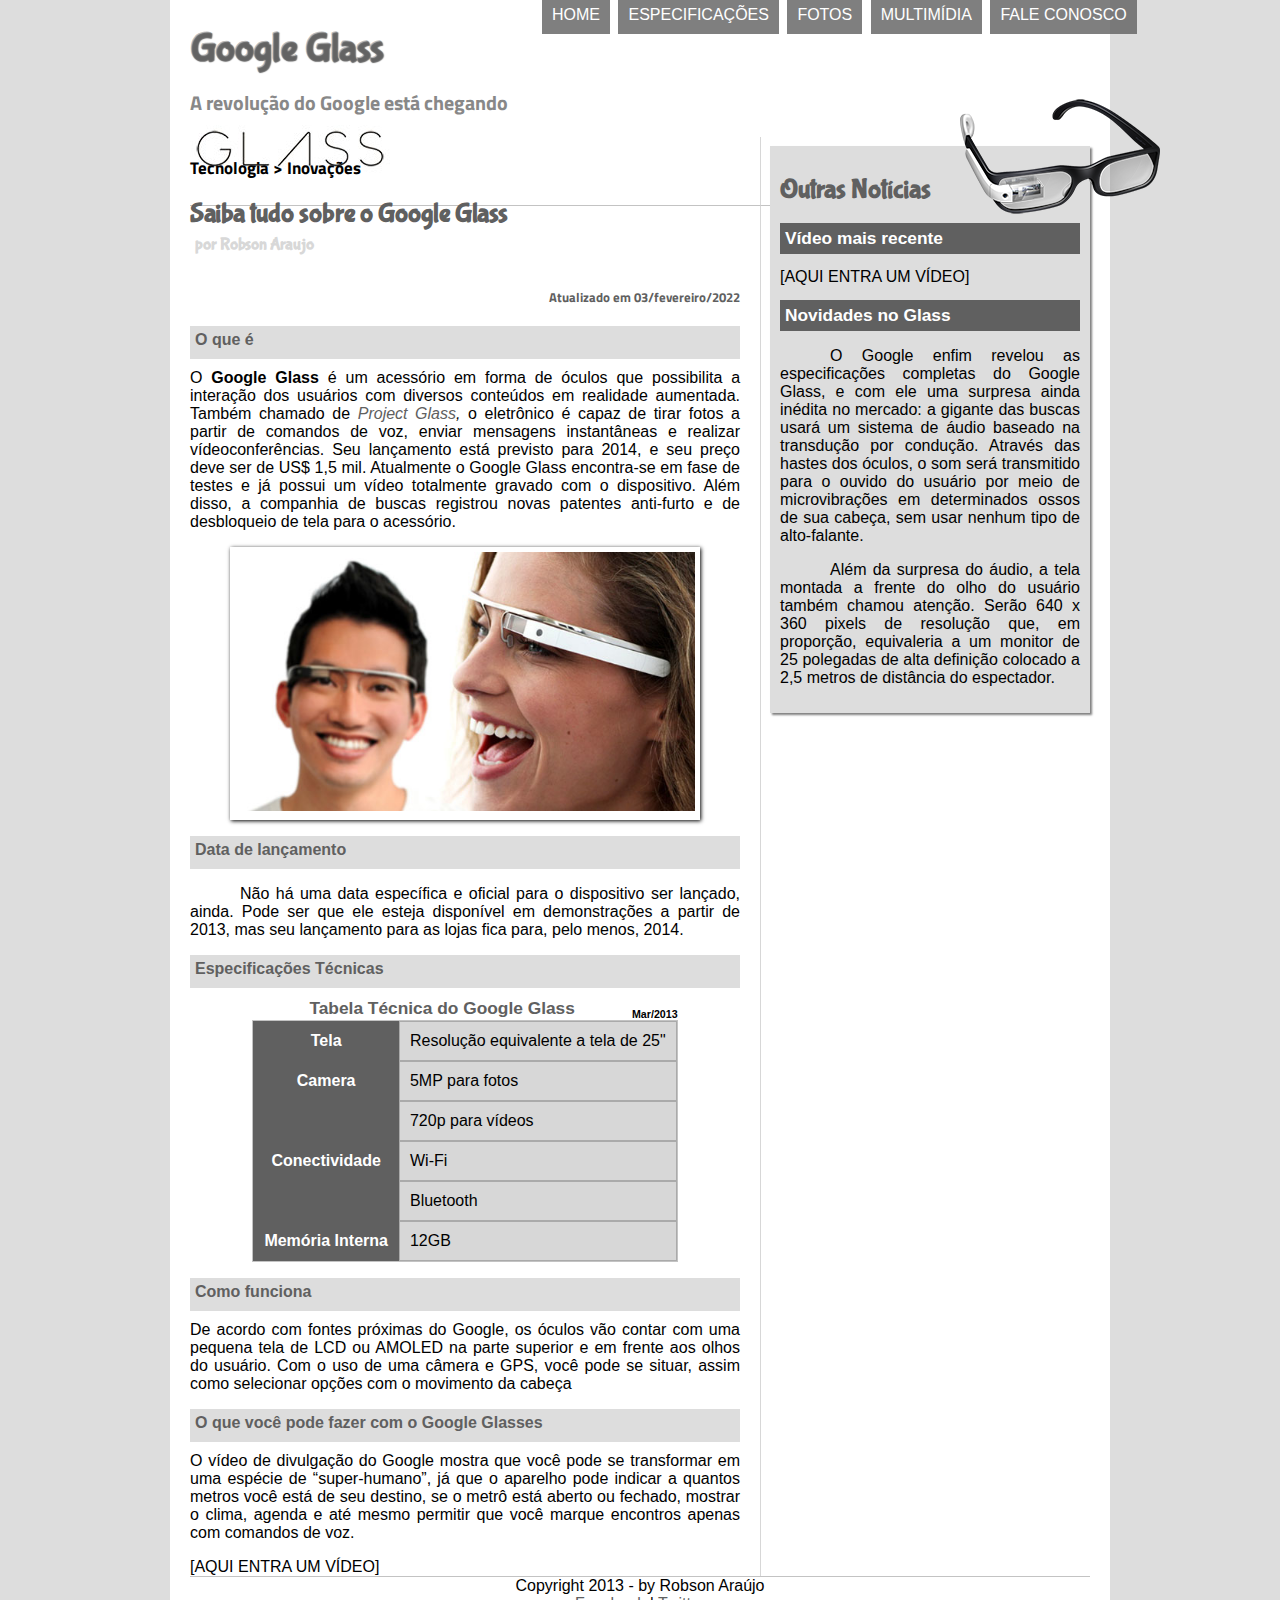
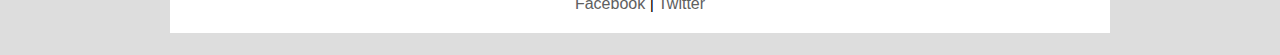
<file: index.html>
<!DOCTYPE html>
<html lang="pt-br">
<head>
    <meta charset="UTF-8">
    <meta http-equiv="X-UA-Compatible" content="IE=edge">
    <meta name="viewport" content="width=device-width, initial-scale=1.0">
    <title>Tudo sobre google gless</title>
    <link rel="stylesheet" href="estilo/style.css">
    <script lang="javscript" src="_javascript/funcoes.js"></script>
</head>
<body>
 <main id="interface" >  
    <header id="cabecalho" >
        <hgroup>
            <h1>Google Glass</h1>
            <h2>A revolução do Google está chegando</h2>
        </hgroup>
           <img id="icone"  src="_imagens/glass-oculos-preto-peq.png" alt="oculo pequeno gogle gless">
        <nav id="menu" >
            <h1>Menu Principal</h1>
            <ul type="disc" >
                 <li onmouseover="mudafoto('_imagens/home.png')" onmouseout="mudafoto('_imagens/glass-oculos-preto-peq.png')"><a href="index.html" target="blank" >Home</a></li>
                 <li onmouseover="mudafoto('_imagens/especificacoes.png')" onmouseout="mudafoto('_imagens/glass-oculos-preto-peq.png')"><a href="spcs.html" target="blank" >Especificações</a></li>
                 <li onmouseover="mudafoto('_imagens/Fotos.png')" onmouseout="mudafoto('_imagens/glass-oculos-preto-peq.png')" ><a href="fotos.html" target="blank" >Fotos</a></li>
                 <li onmouseover="mudafoto('_imagens/multimidia.png')" onmouseout= "mudafoto('_imagens/glass-oculos-preto-peq.png')" ><a href="multimidia.html" target="bank" >Multimídia</a></li>
                 <li onmouseover="mudafoto('_imagens/contato.png')" onmouseout="mudafoto('_imagens/glass-oculos-preto-peq.png')" ><a href="fale-conosco.html" target="blank" >Fale conosco</a></li>
            </ul>
        </nav>
    </header>
         <section id="corpo" >
                <article id="noticia-principal" >
                    <header id="cabecalho-artigo" >
                    <hgroup>
                        <h3>Tecnologia > Inovações</h3>
                        <h1>Saiba tudo sobre o Google Glass</h1>
                        <h2>por Robson Araujo</h2>
                        <h3 class="direita" ><span>Atualizado em 03/fevereiro/2022</span></h3>
                    </hgroup>
                    </header>
                    <p>
                        <h2>O que é</h2>
                        O <strong>Google Glass</strong> é um acessório em forma de óculos que possibilita a interação dos usuários com diversos conteúdos em realidade aumentada. Também chamado de <em><a href="https://google.com/glass/start/ " target="_blank" >Project Glass</a>,</em> o eletrônico é capaz de tirar fotos a partir de comandos de voz, enviar mensagens instantâneas e realizar vídeoconferências. Seu lançamento está previsto para 2014, e seu preço deve ser de US$ 1,5 mil. Atualmente o Google Glass encontra-se em fase de testes e já possui um vídeo totalmente gravado com o dispositivo. Além disso, a companhia de buscas registrou novas patentes anti-furto e de desbloqueio de tela para o acessório.
                    </p>
                    
                               <figure class="foto-legenda" ><img src="_imagens/glass-quadro-homem-mulher.jpg" alt="glass-quadro-homem-mulher">
                    <figcaption >
                        <h1>Google Glass</h1>
                        <p>A revolução do Google está chegando</p>
                    </figcaption>
                              </figure>
                    
                    <h2>Data de lançamento</h2>
                    <p>Não há uma data específica e oficial para o dispositivo ser lançado, ainda. Pode ser que ele esteja disponível em demonstrações a partir de 2013, mas seu lançamento para as lojas fica para, pelo menos, 2014.</p>
                    
                    <h2>Especificações Técnicas</h2>
                        <table id="tabelaspec" >
                        <caption>Tabela Técnica do Google Glass <span>Mar/2013</span></caption>
                        <tr><td class="ce" >Tela</td><td class="cd" >Resolução equivalente a tela de 25"</td></tr>
                        <tr><td rowspan="2" class="ce" >Camera</td><td class="cd" >5MP para fotos </td></tr>
                        <tr><td class="cd" >720p para vídeos</td></tr>
                        <tr><td rowspan="2" class="ce" >Conectividade</td><td class="cd" >Wi-Fi</td></tr>
                        <tr><td class="cd" >Bluetooth</td></tr>
                        <tr><td class="ce" >Memória Interna</td> <td class="cd" >12GB</td></tr>
                        </table>
                    
                    <p>
                        <h2>Como funciona</h2>
                        De acordo com fontes próximas do Google, os óculos vão contar com uma pequena tela de LCD ou AMOLED na parte superior e em frente aos olhos do usuário. Com o uso de uma câmera e GPS, você pode se situar, assim como selecionar opções com o movimento da cabeça
                    </p>
                    
                    <p>
                        <h2>O que você pode fazer com o Google Glasses</h2>
                        O vídeo de divulgação do Google mostra que você pode se transformar em uma espécie de “super-<wbr>humano</wbr>”, já que o aparelho pode indicar a quantos metros você está de seu destino, se o metrô está aberto ou fechado, mostrar o clima, agenda e até mesmo permitir que você marque encontros apenas com comandos de voz.
                    </p>
                    
                    [AQUI ENTRA UM VÍDEO]
                </article>
            </section>
            
            <aside id="lateral" >
                <h1>Outras Notícias</h1>
                <h2>Vídeo mais recente</h2>
                
                [AQUI ENTRA UM VÍDEO]
                
                <h2>Novidades no Glass</h2>
                <p>O Google enfim revelou as especificações completas do Google Glass, e com ele uma surpresa ainda inédita no mercado: a gigante das buscas usará um sistema de áudio baseado na transdução por condução. Através das hastes dos óculos, o som será transmitido para o ouvido do usuário por meio de microvibrações em determinados ossos de sua cabeça, sem usar nenhum tipo de alto-falante.</p>
                
                <p>Além da surpresa do áudio, a tela montada a frente do olho do usuário também chamou atenção. Serão 640 x 360 pixels de resolução que, em proporção, equivaleria a um monitor de 25 polegadas de alta definição colocado a 2,5 metros de distância do espectador.</p>
            </aside>

            <footer id="rodape">
                Copyright 2013 - by Robson Araújo <br>
                <a href="#" target="blank" >Facebook</a> | <a href="#" target="blank"  >Twitter</a>
            </footer>
    </main>
</body>
</html>
</file>
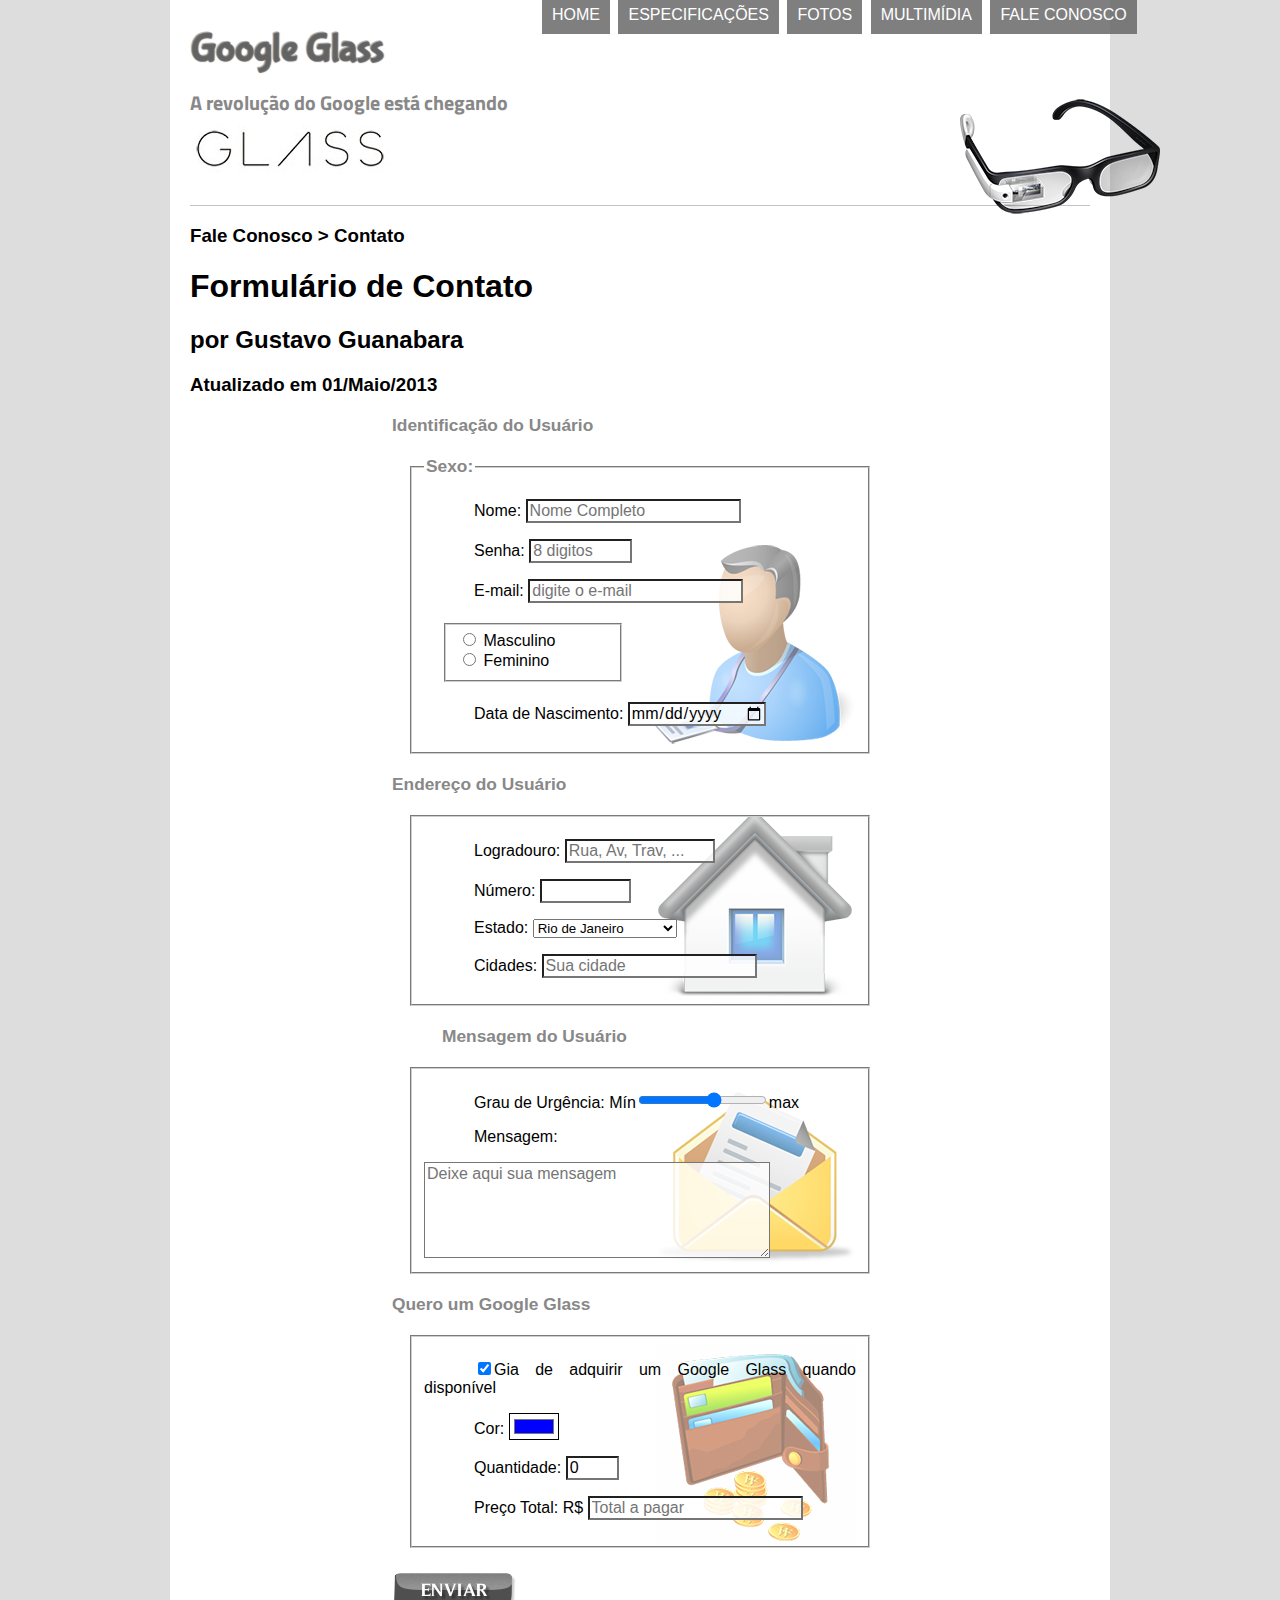
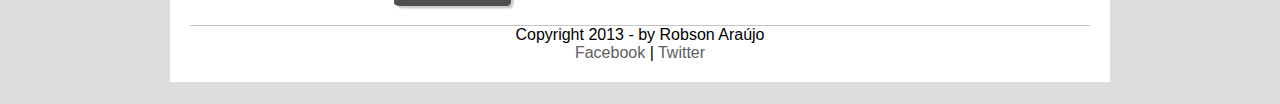
<file: fale-conosco.html>
<!DOCTYPE html>
<html lang="pt-br">
<head>
    <meta charset="UTF-8">
    <meta http-equiv="X-UA-Compatible" content="IE=edge">
    <meta name="viewport" content="width=device-width, initial-scale=1.0">
    <title>Tudo sobre google gless</title>
    <link rel="stylesheet" href="estilo/style.css">
    <link rel="stylesheet" href="_css/form.css">
    <script lang="javscript" src="_javascript/funcoes.js"></script>
    <script>
        function calc_total() {
            var qtd = parseInt(document.getElementById('cQtd').value);
            tot = cQud * 1500;
            document.getElementById('cTot').value = tot;
        }
    </script>
</head>
<body>
 <main id="interface" >  
    <header id="cabecalho" >
        <hgroup>
            <h1>Google Glass</h1>
            <h2>A revolução do Google está chegando</h2>
        </hgroup>
           <img id="icone"  src="_imagens/glass-oculos-preto-peq.png" alt="oculo pequeno gogle gless">
        <nav id="menu" >
            <h1>Menu Principal</h1>
            <ul type="disc" >
                 <li onmouseover="mudafoto('_imagens/home.png')" onmouseout="mudafoto('_imagens/glass-oculos-preto-peq.png')"><a href="index.html" target="blank" >Home</a></li>
                 <li onmouseover="mudafoto('_imagens/especificacoes.png')" onmouseout="mudafoto('_imagens/glass-oculos-preto-peq.png')"><a href="spcs.html" target="blank" >Especificações</a></li>
                 <li onmouseover="mudafoto('_imagens/Fotos.png')" onmouseout="mudafoto('_imagens/glass-oculos-preto-peq.png')" ><a href="fotos.html" target="blank" >Fotos</a></li>
                 <li onmouseover="mudafoto('_imagens/multimidia.png')"><a href="multimidia.html" target="bank" >Multimídia</a></li>
                 <li onmouseover="mudafoto('_imagens/contato.png')"><a href="fale-conosco.html" target="blank" >Fale conosco</a></li>
            </ul>
        </nav>
    </header>
    
    <section>
        <article>
            
                <header>
                        <hgroup>
                            <h3>Fale Conosco > Contato</h3>
                            <h1>Formulário de Contato</h1>
                            <h2>por Gustavo Guanabara</h2>
                            <h3>Atualizado em 01/Maio/2013</h3>
                        </hgroup>
                </header>
            <form method="post" id="fContato" action="mailto: contato@robsonandredoss@gmai.com" oninput="calc_total();" >
                
                <legend >Identificação do Usuário</legend>
                    <fieldset id="usuario" >
                        <p><label for="cNome">Nome:</label> <input type="text" nome="tNome" id="cNome" size="20" maxlength="30" placeholder="Nome Completo" > </p>
                        <p><label for="cSenha">Senha:</label> <input type="password" name="tSnha" size="8" id="cSenha" maxlength="8" placeholder="8 digitos" > </p>
                        <p><label for="cMail">E-mail:</label> <input type="email" name="tMail" id="cMail" size="20" maxlength="30" placeholder="digite o e-mail" > </p>
                        <legend>Sexo:</legend>
                            <fieldset id="sexo" >
                               <input type="radio" name="tSexo" id="cMasc"  >  <label for="cMasc">Masculino</label><br>
                               <input type="radio" name="tSexo" id="cFem" >  <label for="cFem">Feminino</label>
                            </fieldset>
                        <p>Data de Nascimento: <input type="date" name="tNasc" id="cNasc" > </p>
                    </fieldset>
                
                <legend>Endereço do Usuário</legend>
                    <fieldset id="endereco" >
                        <p><label for="cRua">Logradouro:</label> <input type="text" name="tRua" id="cRua" size="13" maxlength="80" placeholder="Rua, Av, Trav, ..."  > </p>
                        <p><label for="cNum">Número:</label> <input type="number" name="tNum" id="cNum" min="0" max="99999" > </p>
                        <p><label for="cEst"> Estado:</label>
                            <select name="tEst" id="cEst" >
                                <optgroup label="Região Sudeste" >
                                    <option value="RJ" >Rio de Janeiro</option>
                                    <option value="SP" >São Paulo</option>
                                    <option value="MG">Minas Gerais</option>
                                </optgroup>
                                <optgroup label="Região Sul" >
                                    <option value="PR">parána</option>
                                    <option value="SC">Santa Catarina</option>
                                    <option value="RS">Rio grande do Sul</option>
                                </optgroup>
                            </select></p>
                            <p><label for="cCid">Cidades:</label>
                            <input type="text" name="tCid" id="cCid" maxlength="40" size="20" placeholder="Sua cidade
                            " list="Cidades" ></p>
                            <datalist id="Cidades" >
                                <option value="Rio de janeiro"></option>
                                <option value="Nova Iguaçu"></option>
                                <option value="Niterói"></option>
                                <option value="Belford Roxo"></option>
                            </datalist>
                            
                    </fieldset>
                
                <legend><p>Mensagem do Usuário</p></legend>
                    <fieldset id="mensagem" >
                        <p><label for="cUrg">Grau de Urgência:</label>
                       Mín<input type="range" name="tUrg" id="tUrg" min="0" max="10" step="2" >max</p>
                        <p><label for="cMsg">Mensagem:</label></p>
                        <textarea name="tMsg" id="tMsg" cols="35" rows="5" placeholder="Deixe aqui sua mensagem" ></textarea>
                    </fieldset>
                
                    <legend>Quero um Google Glass</legend>
                    <fieldset id="pedido" >
                        <p><input type="checkbox" name="tPed" id="cPed" checked ><label for="cPed">Gia de adquirir um Google Glass quando disponível</label></p>
                        <p><label for="cCor">Cor:</label>
                        <input type="color" name="tPed" id="cCor" value="#0000FF"></p>
                        <p><label for="cQtd">Quantidade:</label>
                        <input type="number" name="tQtd" id="cQtd" min="0" max="5" value="0"></p>
                        <p><label for="cTot">Preço Total: R$</label>
                        <input type="text" name="tTot" id="cTot" placeholder="Total a pagar" readonly></p>
                    </fieldset>

                    
                    <input type="image" src="_imagens/botao-enviar.png">
            </form>
            </article>
        </section>

            <footer id="rodape">
        Copyright 2013 - by Robson Araújo <br>
        <a href="#" target="blank" >Facebook</a> | <a href="#" target="blank"  >Twitter</a>
    </footer>
</main>
</body>
</html>
</file>
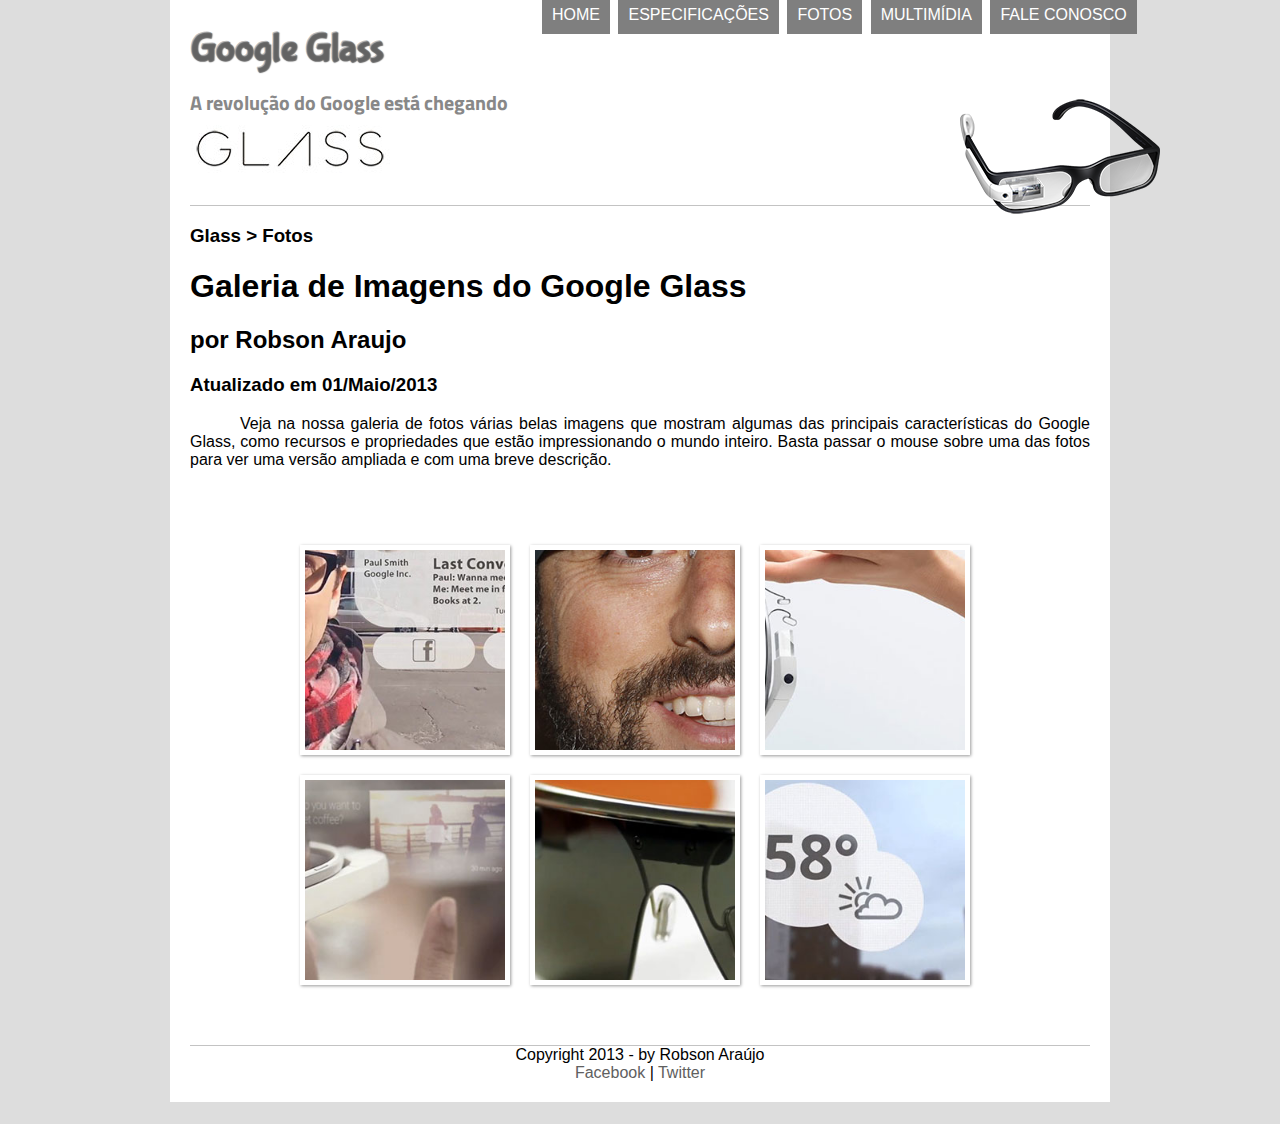
<file: fotos.html>
<!DOCTYPE html>
<html lang="pt-br">
<head>
    <meta charset="UTF-8">
    <meta http-equiv="X-UA-Compatible" content="IE=edge">
    <meta name="viewport" content="width=device-width, initial-scale=1.0">
    <title>Tudo sobre google gless</title>
    <link rel="stylesheet" href="estilo/style.css">
    <link rel="stylesheet" href="_css/fotos.css">
    <script lang="javscript" src="_javascript/funcoes.js"></script>
</head>
<body>
 <main id="interface" >  
    <header id="cabecalho" >
        <hgroup>
            <h1>Google Glass</h1>
            <h2>A revolução do Google está chegando</h2>
        </hgroup>
           <img id="icone"  src="_imagens/glass-oculos-preto-peq.png" alt="oculo pequeno gogle gless">
        <nav id="menu" >
            <h1>Menu Principal</h1>
            <ul type="disc" >
                 <li onmouseover="mudafoto('_imagens/home.png')" onmouseout="mudafoto('_imagens/glass-oculos-preto-peq.png')"><a href="index.html" target="blank" >Home</a></li>
                 <li onmouseover="mudafoto('_imagens/fotos.png')" onmouseout="mudafoto('_imagens/glass-oculos-preto-peq.png')"><a href="spcs.html" target="blank" >Especificações</a></li>
                 <li onmouseover="mudafoto('_imagens/Fotos.png')" ><a href="fotos.html" target="blank" >Fotos</a></li>
                 <li onmouseover="mudafoto('_imagens/fotos.png')" onmouseout= "mudafoto('_imagens/glass-oculos-preto-peq.png')" ><a href="fotos.html" target="bank" >Multimídia</a></li>
                 <li onmouseover="mudafoto('_imagens/contato.png')" onmouseout="mudafoto('_imagens/glass-oculos-preto-peq.png')" ><a href="fotos.html" target="blank" >Fale conosco</a></li>
            </ul>
        </nav>
    </header>
    

<h3>Glass > Fotos</h3>
<h1>Galeria de Imagens do Google Glass</h1>
<h2>por Robson Araujo</h2>
<h3 id="direito" >Atualizado em 01/Maio/2013</h3>

<p>Veja na nossa galeria de fotos várias belas imagens que mostram algumas das principais características do Google Glass, como recursos e propriedades que estão impressionando o mundo inteiro. Basta passar o mouse sobre uma das fotos para ver uma versão ampliada e com uma breve descrição.</p>
<ul id="album-fotos" >
    
    <li id="foto01" ><span>Agenda e lembretes</span></li>
    <li id="foto02" ><span>Sergey Brin usando o Glass</span></li>
    <li id="foto03" ><span>Leve e compacto</span></li>
    <li id="foto04" ><span>Sensação de uma tela de 50"</span></li>
    <li id="foto05" ><span>Vários tipos de lente</span></li>
    <li id="foto06" ><span>Informações importantes</span></li>
</ul>

   <footer id="rodape">
    Copyright 2013 - by Robson Araújo <br>
    <a href="#" target="blank" >Facebook</a> | <a href="#" target="blank"  >Twitter</a>
   </footer>
    </main>
  </body>
</html>
</file>
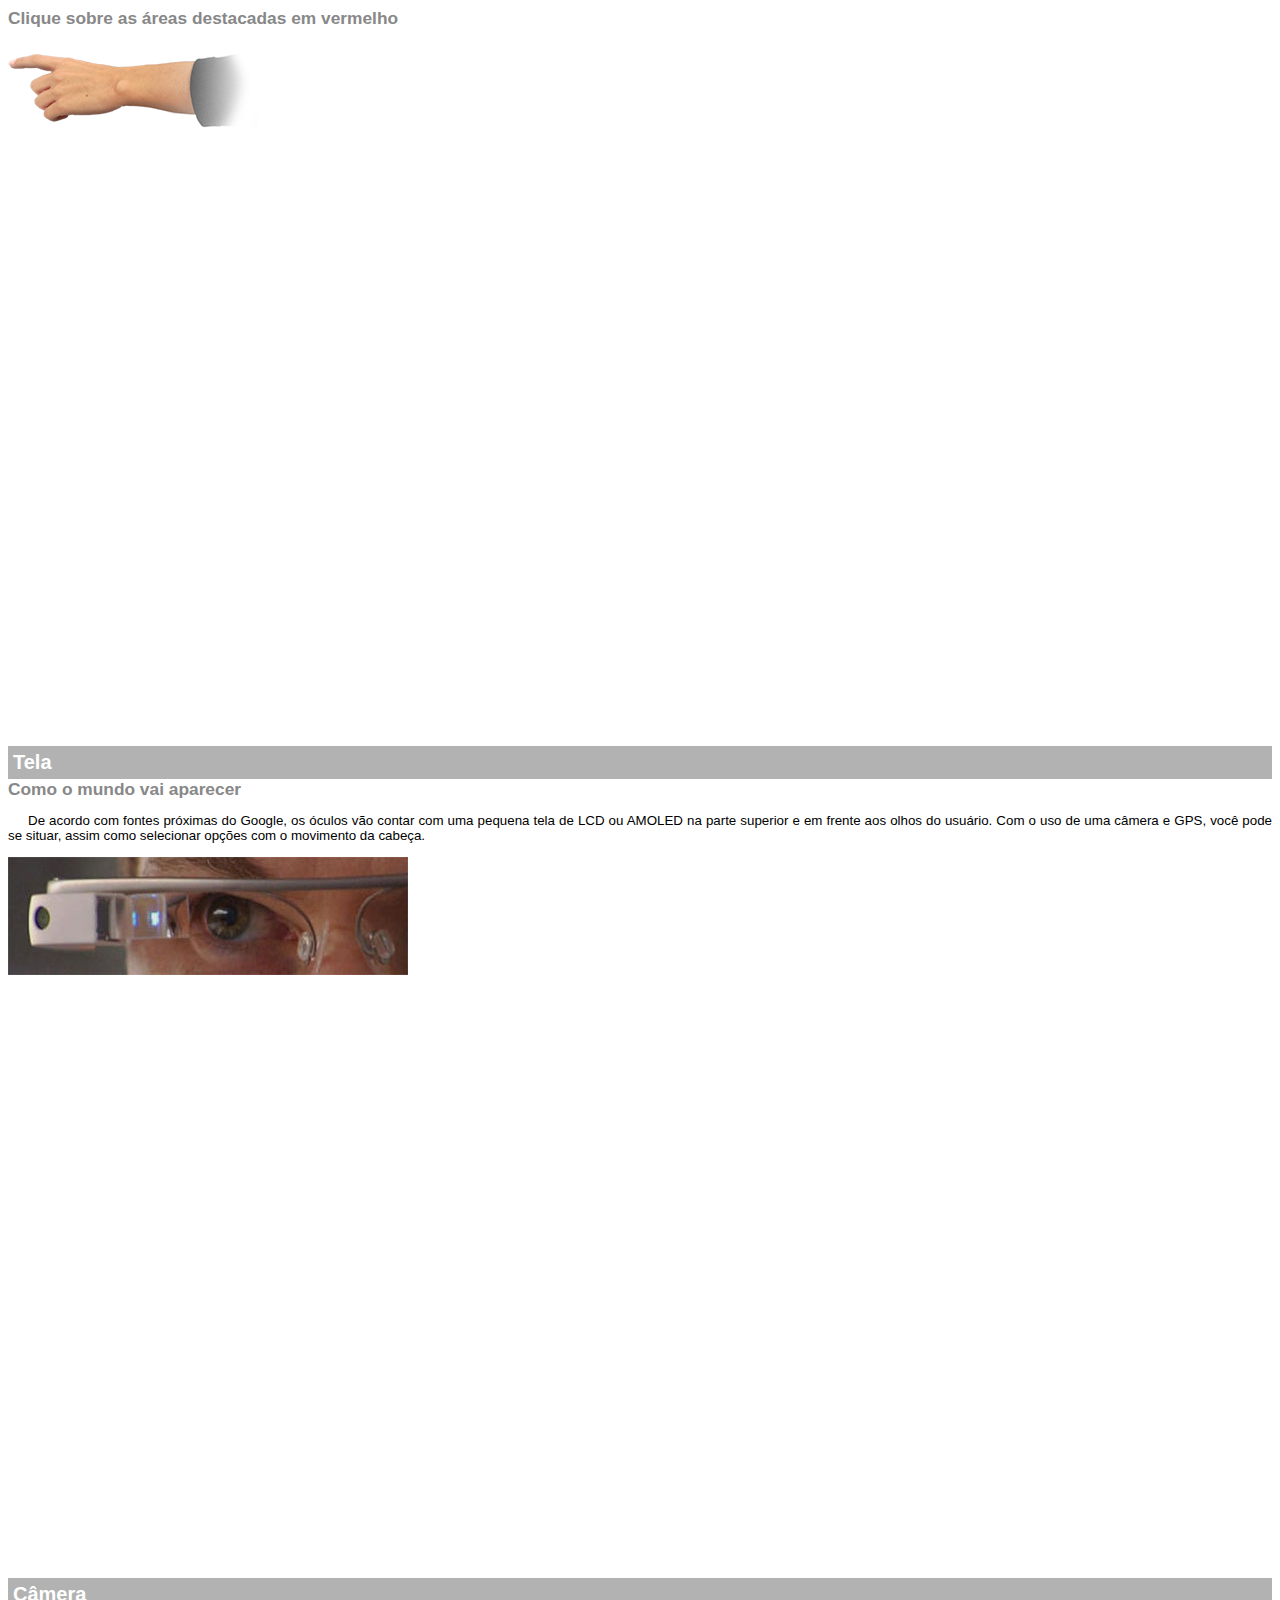
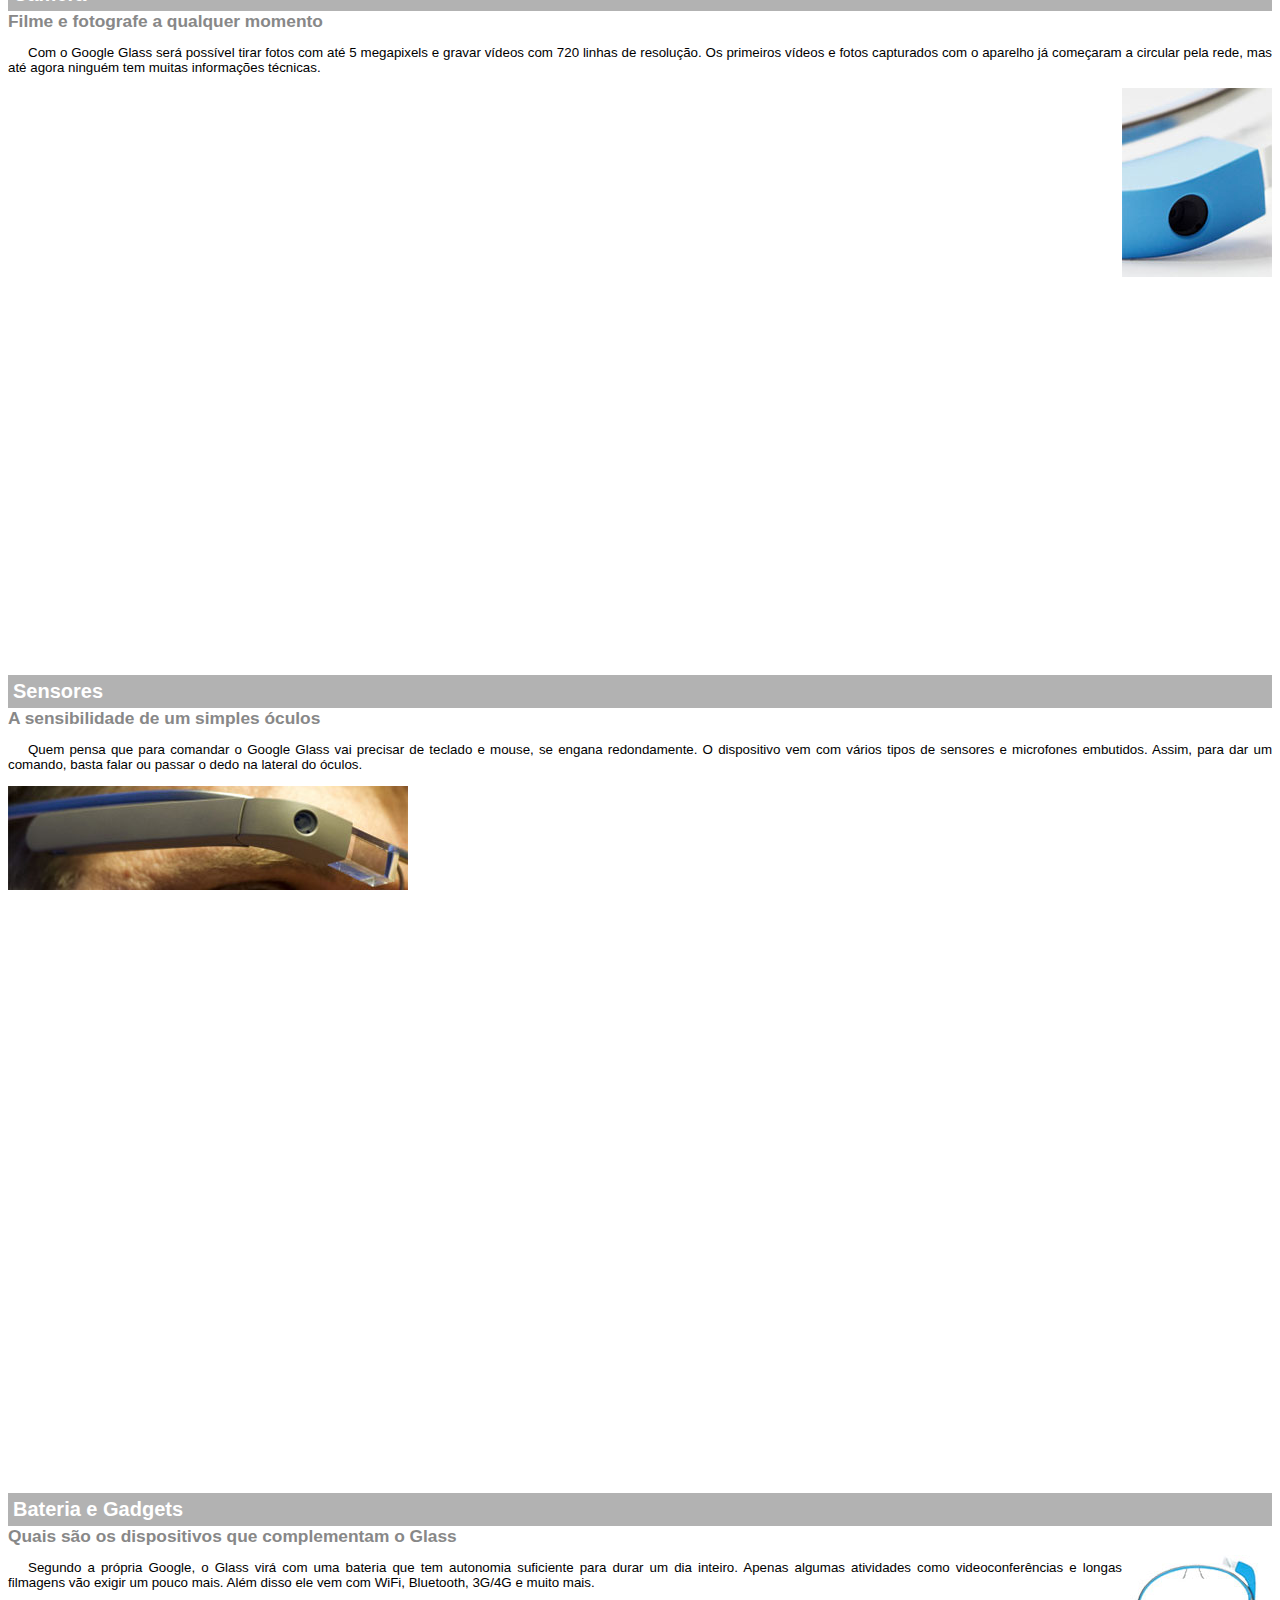
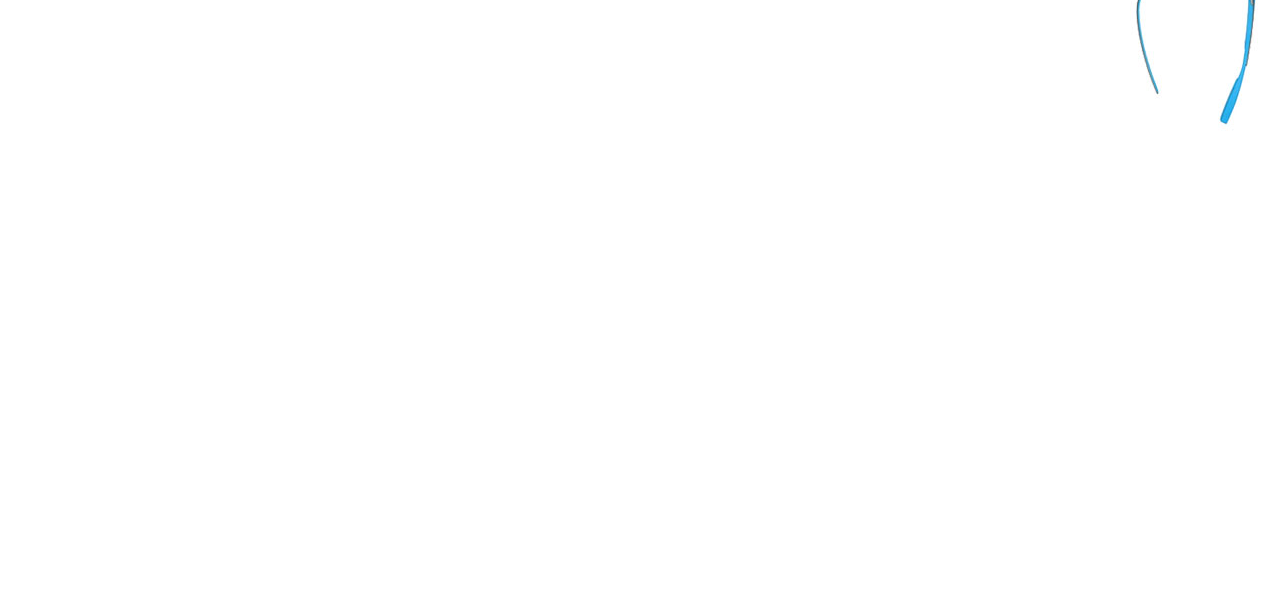
<file: google-glass.html>
<!DOCTYPE html>
<html lang="en">
<head>
    <meta charset="UTF-8">
    <meta http-equiv="X-UA-Compatible" content="IE=edge">
    <meta name="viewport" content="width=device-width, initial-scale=1.0">
    <title>Document</title>
    <style>
        body{
            font-size: 10pt;
            font-family: Arial, Helvetica, sans-serif;
        }

        p{
            text-align: justify;
            text-indent: 20px;
        }
        article h1{
            font-size:  15pt;
            color: #ffffff;
            background-color: rgba(0,0, 0,.3);
            padding: 5px;
            margin: 0px;
        }
        article h2{
            font-size: 13pt;
            color: #888888;
            margin: 0px;
        }
        article {
            margin-bottom: 600px;
        }
        img.img-dir{
            display: block;
            float: right;

        }
    </style>
</head>
<body>

    <article id="topo" >
        <header>
            <h2>Clique sobre as áreas destacadas em vermelho</h2>
        </header>
        <img src="_imagens/mao.png" alt="Mao apontando para esquerda">
       
    </article>
    
    <article id="tela" >
        <article>
            <h1>Tela</h1>
            <h2>Como o mundo vai aparecer</h2>
        <p>De acordo com fontes próximas do Google, os óculos vão contar com uma pequena tela de LCD ou AMOLED na parte superior e em frente aos olhos do usuário. Com o uso de uma câmera e GPS, você pode se situar, assim como selecionar opções com o movimento da cabeça.</p>
       <img src="_imagens/det-tela.jpg" alt="Tela do Google Glass">
    </article>
    
    <article id="camera" >
        <article>
            <h1>Câmera</h1>
            <h2>Filme e fotografe a qualquer momento</h2>
        <p>Com o Google Glass será possível tirar fotos com até 5 megapixels e gravar vídeos com 720 linhas de resolução. Os primeiros vídeos e fotos capturados com o aparelho já começaram a circular pela rede, mas até agora ninguém tem muitas informações técnicas.</p>
        <img src="_imagens/det-camera.jpg" class="img-dir" alt="Camera do Google Glass">
    </article>
    
    <article id="sensores" >
        <header>
            <h1>Sensores</h1>
            <h2>A sensibilidade de um simples óculos</h2>
        </header>
        <p>Quem pensa que para comandar o Google Glass vai precisar de teclado e mouse, se engana redondamente. O dispositivo vem com vários tipos de sensores e microfones embutidos. Assim, para dar um comando, basta falar ou passar o dedo na lateral do óculos.</p>
  
        <img src="_imagens/det-touch.jpg" alt="Sensore do gloogle Glass">
    </article>
    
    <article id="gadgets" >
        <header>
            <h1>Bateria e Gadgets</h1>
            <h2>Quais são os dispositivos que complementam o Glass</h2>
        </header>
       <img src="_imagens/det-bateria.jpg" class="img-dir" alt="Bateria do Google glass">
        <p>Segundo a própria Google, o Glass virá com uma bateria que tem autonomia suficiente para durar um dia inteiro. Apenas algumas atividades como videoconferências e longas filmagens vão exigir um pouco mais. Além disso ele vem com WiFi, Bluetooth, 3G/4G e muito mais.</p>
    </article>
</body>
</html>
</file>
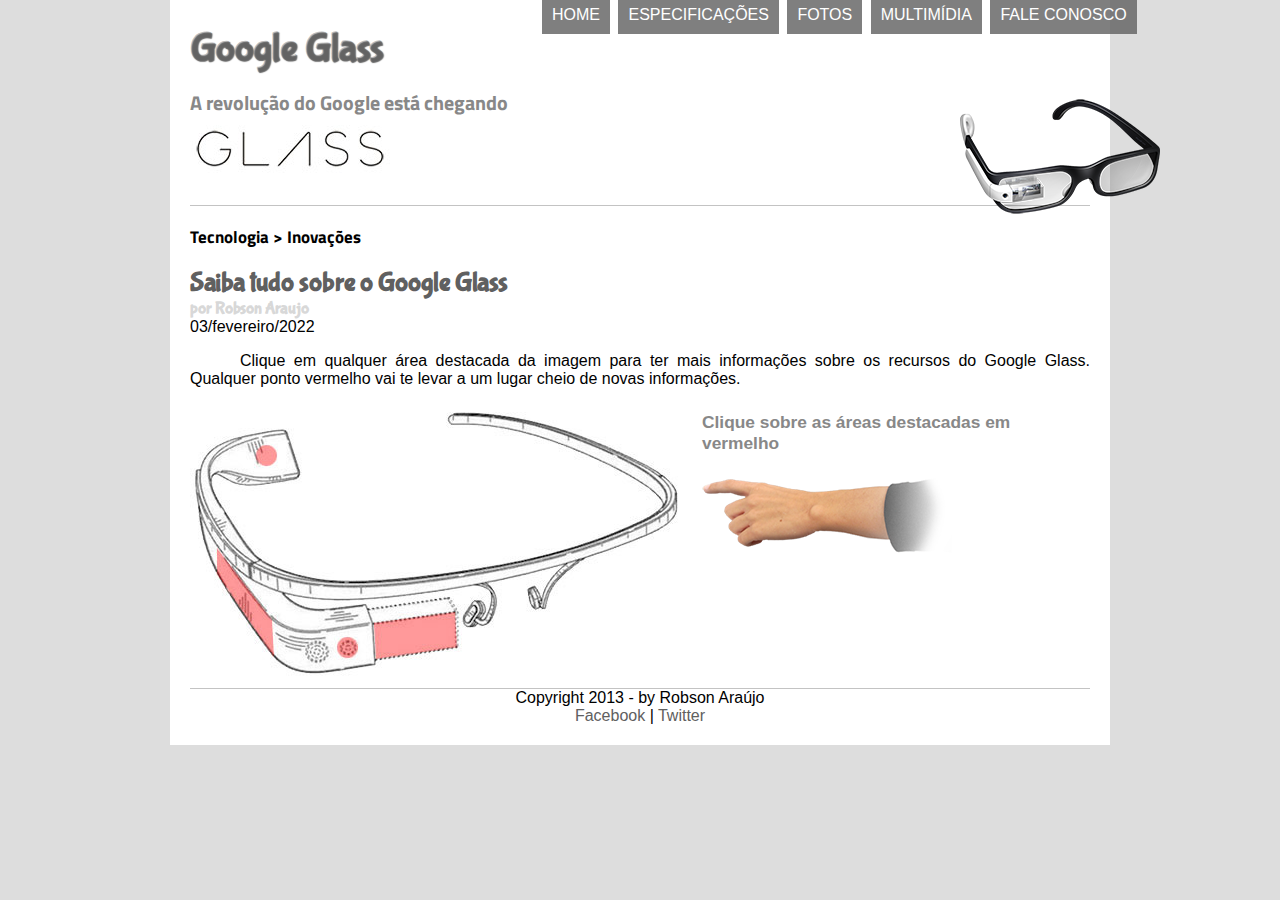
<file: spcs.html>
<!DOCTYPE html>
<html lang="pt-br">
<head>
    <meta charset="UTF-8">
    <meta http-equiv="X-UA-Compatible" content="IE=edge">
    <meta name="viewport" content="width=device-width, initial-scale=1.0">
    <title>Tudo sobre google gless</title>
    <link rel="stylesheet" href="estilo/style.css">
    <link rel="stylesheet" href="_css/specs.css">
    <script lang="javscript" src="_javascript/funcoes.js"></script>
</head>
<body>
 <main id="interface" >  
    <header id="cabecalho" >
        <hgroup>
            <h1>Google Glass</h1>
            <h2>A revolução do Google está chegando</h2>
        </hgroup>
           <img id="icone"  src="_imagens/glass-oculos-preto-peq.png" alt="oculo pequeno gogle gless">
        <nav id="menu" >
            <h1>Menu Principal</h1>
            <ul type="disc" >
                 <li onmouseover="mudafoto('_imagens/home.png')" onmouseout="mudafoto('_imagens/glass-oculos-preto-peq.png')"><a href="index.html" target="blank" >Home</a></li>
                 <li onmouseover="mudafoto('_imagens/especificacoes.png')"><a href="spcs.html" target="blank" >Especificações</a></li>
                 <li onmouseover="mudafoto('_imagens/Fotos.png')" onmouseout="mudafoto('_imagens/glass-oculos-preto-peq.png')" ><a href="fotos.html" target="blank" >Fotos</a></li>
                 <li onmouseover="mudafoto('_imagens/multimidia.png')" onmouseout= "mudafoto('_imagens/glass-oculos-preto-peq.png')" ><a href="multimidia.html" target="bank" >Multimídia</a></li>
                 <li onmouseover="mudafoto('_imagens/contato.png')" onmouseout="mudafoto('_imagens/glass-oculos-preto-peq.png')" ><a href="fale-conosco.html" target="blank" >Fale conosco</a></li>
            </ul>
        </nav>
    </header>

<section id="corpo-full" >
    <header id="cabecalho-artigo" >
    <hgroup>
        <h3>Tecnologia > Inovações</h3>
        <h1>Saiba tudo sobre o Google Glass</h1>
        <h2>por Robson Araujo</h2>
        03/fevereiro/2022</span></h3>
    </hgroup>
</header>
    
    <article>
        <p>Clique em qualquer área destacada da imagem para ter mais informações sobre os recursos do Google Glass. Qualquer ponto vermelho vai te levar a um lugar cheio de novas informações.</p>
        
       <section id="conteudo" >
          <img src="_imagens/glass-esquema-marcado.jpg" usemap="#meumap" alt="">
          <map name="meumap">
              <area shape="rect" coords="178,200,269,266" href="google-glass.html#tela" target="janela" lt="">
              <area shape="circle" coords="158,245,11" href="google-glass.html#camera" target="janela" alt="">
              <area shape="circle" coords="77,50,11" href="google-glass.html#gadgets" target="janela" alt="">
              <area shape="poly" coords="26,144,81,215,81,251,26,166" href="google-glass.html#sensores" target="janela" alt="">
          </map>
          <iframe src="google-glass.html" name="janela" id="frame-spec"></iframe>
         
     </section>
    </article>
</section>

<footer id="rodape">
    Copyright 2013 - by Robson Araújo <br>
    <a href="#" target="blank" >Facebook</a> | <a href="#" target="blank"  >Twitter</a>
</footer>
</main>
</body>
</html>
</file>
<file: estilo/style.css>
@charset "utf-8";
@import url('https://fonts.googleapis.com/css2?family=Titillium+Web&display=swap');
@import url('https://fonts.googleapis.com/css2?family=Bubblegum+Sans&family=Titillium+Web&display=swap');
}


*{
    margin: 0px;
    border: 0px;
    box-sizing: border-box;
   
}




/*Formatação de imagens com legenda*/


body{
    font-family: Arial, Helvetica, sans-serif;
    background-color: #dddddd;
    color:  rgba(0, 0, 0, 1);
}

p{
    text-align: justify;
    text-indent: 50px;
}

a {
  color: #606060;
  text-decoration: none;
}

a:hover {
    text-decoration: underline;
    color: #000000;
}

figure.foto-legenda{
    position: relative;
    border: 5px solid white;
    box-shadow: 1px 1px 4px black;
}



figure.foto-legenda figcaption{
    opacity: 0%;
    position: absolute;
    top: 0px;
    background-color:rgba(0,0,0, 0.4);
    color: white;
    width: 100%;
    height: 100%;
    padding: 10px;
    box-sizing: border-box;
    transition: opacity 1s;
}

figure.foto-legenda:hover figcaption{
    opacity: 1;
}

figure.foto-legenda img{
    width: 100%;
    height: 100%;
}

/*Formatação do menu*/

nav#menu ul {
    list-style: none;
    text-transform: uppercase;
    position: absolute;
    top: -22px;
    left: 500px;

}

nav#menu {
    display: block;
}

nav#menu h1 {
    opacity: 0;
}

nav#menu li {
    display: inline-block;
    background-color: #606060ce;
    padding: 10px;
    margin: 2px;
}

nav#menu  li a {
    text-decoration: none;
    color: #ffffff;
}

nav#menu li a:hover {
  color:  #cececeec;
  text-decoration: underline;
}

section#corpo{
    display: block;
    width: 550px;
    float: left;
   border-right: 1px solid  #cececece;
   margin-top: -69px;
    padding-right:  20px;
    
}

article#noticia-principal h2 {
    font-size: 12pt;
    color: #606060;
    background-color: #dddddd;
    padding: 5px 5px 10px;
    margin: 10px 0px 10px 0px;

}

header#cabecalho-artigo h1 {
    font-family:'Bubblegum Sans', cursive;
    font-size: 20pt;
    color: #606060;
    margin-bottom: 0px;
    margin-top: 0px;
    
          
}

.direita {
    text-align: right;
}

header#cabecalho-artigo h2 {
    font-size: 13pt;
    color: #cececece;
    font-family: 'Bubblegum Sans', cursive;
    background-color: #ffffff;
    padding: 0,8px;
    margin: 0px;

    

}

header#cabecalho-artigo h3 {
    color: #000000;
    font-family: 'Titillium Web', sans-serif; sans-serif; 
    font-size: 13pt;

}



table#tabelaspec{
    border: 1px solid #60606060;
    border-spacing: 0px;
    margin-left: auto;
    margin-right: auto;

}

.direita span {
    font-size: 10pt;
    color: #606060;
    font-family: 'Titillium Web', sans-serif; sans-serif;
    font-weight: bold;
    
}


table#tabelaspec td.ce{
    color: #ffffff;
    background-color: #606060;
    vertical-align: top;
    font-weight: bold;

}


table#tabelaspec caption {
    color: #606060;
    font-size: 13pt;
    font-weight: bold;
}


table#tabelaspec caption span{
    display: block;
    float: right;
    color: #000000;
    font-size: 08pt;
    margin-top: 10px;
}


table#tabelaspec td.cd{
    background-color: #cececece;
    text-align: left;
    margin: 5px 0px 0px 0px;

}

table#tabelaspec td {
    border: 1px solid #60606060;
    padding: 10px;
    text-align: center;
    vertical-align: middle;
}

aside#lateral {
    display: block;
    width: 300px;
    float: right ;
    padding: 10px;
    margin-top: -60px;
    background-color: #dddddd;
    box-shadow: 2px 2px 2px rgba(0,0, 0,.5);
}

aside#lateral h1 {
    font-family: 'Bubblegum Sans', cursive; 
    font-size: 20pt;
    color: #606060;

}

aside#lateral h2 {
    background-color: #606060;
    font-size: 13pt;
    color: #ffffff;
    padding: 5px;

}

main#interface{
   background-color: white;
   width: 900px;
   padding: 20px;
   margin: auto;
   margin-top: -30px;
   text-align: justify;
}

header#cabecalho {
    border-bottom: 1px solid #60606060;
    height: 180px;
    background: url(../_imagens/glass-logo-peq.jpg) no-repeat 0px 100px ;
}

header#cabecalho h1 {
    font-family: 'Bubblegum Sans', cursive;
    font-size: 30pt;
    color: #60606060;
    text-shadow: 1px 1px 1px rgba(0, 0, 0, 0.6);
    padding: 0px;
    margin-bottom: 0px;
}

header#cabecalho h2 {
    font-family: 'Titillium Web', sans-serif; sans-serif;
    color: #888888;
    font-size: 15pt;
    padding: 0px;
}

header#cabecalho img#icone {
    position: absolute;
    top: 95px;
    left: 960px ;
   
}

footer#rodape{
    clear: both;
    border-top: 1px solid #60606060;
}

footer#rodape{
    text-align: center;
}
</file>
<file: _css/form.css>
@charset "utf-8";

form{
    width: 500px;
    margin: auto;
}
input, textarea  {
    font-family: sans-serif;
    font-weight: normal;
    font-size: 12pt;
    background-color: rgb(255, 255, 255,.8) ;
}
input:hover,textarea:hover {
    background-color: #dddddd;
}
legend {
    color: #888888;
    font-size: 13pt;
    font-weight: bold;
    font-family: sans-serif;
}
fieldset {
    border-color: #cecece;
    margin: 20px;
}
fieldset#sexo {
    width: 150px;
}
fieldset#usuario {
    background: url("../_imagens/icone-contato.png") no-repeat 95% 90%;
}
fieldset#endereco {
    background: url("../_imagens/icone-endereco.png") no-repeat 95% 90%;
}
fieldset#mensagem {
    background: url("../_imagens/icone-mensagem.png") no-repeat 95% 90%;
}
fieldset#pedido {
    background: url("../_imagens/icone-pagamento.png") no-repeat 95% 90%;
}
</file>
<file: _css/fotos.css>
@charset "utf-8";

ul#album-fotos{
    width: 700px;
    margin: 0 auto;
    padding: 50px;
    overflow: hidden;
    list-style: none;
}

ul#album-fotos li {
    float: left;
    width: 200px;
    height: 200px;
    margin: 10px;
    border: 5px solid #ffffff;
    background-color:#ffffff;
    box-shadow: 1px 1px 3px rgba(0, 0, 0, .4);
    -webkit-transition: all .4s ease-in;
}

ul#album-fotos li span {
    opacity: 0;
    color: #ffffff;
    text-shadow: 1px 1px 1px #000000;
    background-color: rgba(0, 0, 0,.3);
    font-size: 9pt;
    line-height: 370px;
    padding: 5px;
}
ul#album-fotos li:hover{
    -webkit-transform: scale(1.5);
}
ul#album-fotos li:hover span{
    opacity: 1;
}
ul#album-fotos li#foto01:hover{
    background-position: 0px 0px;
    background-size: 200px 200px;
}
ul#album-fotos li#foto02:hover{
    background-position: 0px 0px;
    background-size: 200px 200px;
}
ul#album-fotos li#foto03:hover{
    background-position: 0px 0px;
    background-size: 200px 200px;
}
ul#album-fotos li#foto04:hover{
    background-position: 0px 0px;
    background-size: 200px 200px;
}
ul#album-fotos li#foto05:hover{
    background-position: 0px 0px;
    background-size: 200px 200px;
}
ul#album-fotos li#foto06:hover{
    background-position: 0px 0px;
    background-size: 200px 200px;
}

ul#album-fotos li#foto01{
    background:  url("../_imagens/galeria-01.jpg") no-repeat;
    background-position: 50% 50%;
    background-size: 400px 400px;
    background-color: #ffffff;

}
ul#album-fotos li#foto02{
    background:  url("../_imagens/galeria-02.jpg") no-repeat;
    background-position: 50% 50%;
    background-size: 400px 400px;
    background-color: #ffffff;
}
ul#album-fotos li#foto03{
    background:  url("../_imagens/galeria-03.jpg") no-repeat;
    background-position: 50% 50%;
    background-size: 400px 400px;
    background-color: #ffffff;
}
ul#album-fotos li#foto04{
    background:  url("../_imagens/galeria-04.jpg") no-repeat;
    background-position: 50% 50%;
    background-size: 400px 400px;
    background-color: #ffffff;
}
ul#album-fotos li#foto05{
    background:  url("../_imagens/galeria-05.jpg") no-repeat;
    background-position: 50% 50%;
    background-size: 400px 400px;
    background-color: #ffffff;
}
ul#album-fotos li#foto06{
    background:  url("../_imagens/galeria-06.jpg") no-repeat;
    background-position: 50% 50%;
    background-size: 400px 400px;
    background-color: #ffffff;
}
</file>
<file: _css/specs.css>
@charset "utf-8";

section#conteudo {
    width: 1000px;
    margin: auto;
}
iframe#frame-spec {
    width: 370px;
    height: 280px;
    border: none;
    overflow: hidden;
}

iframe#frame-spec ::-webkit-scrollbar {
    display: none;
}
</file>
